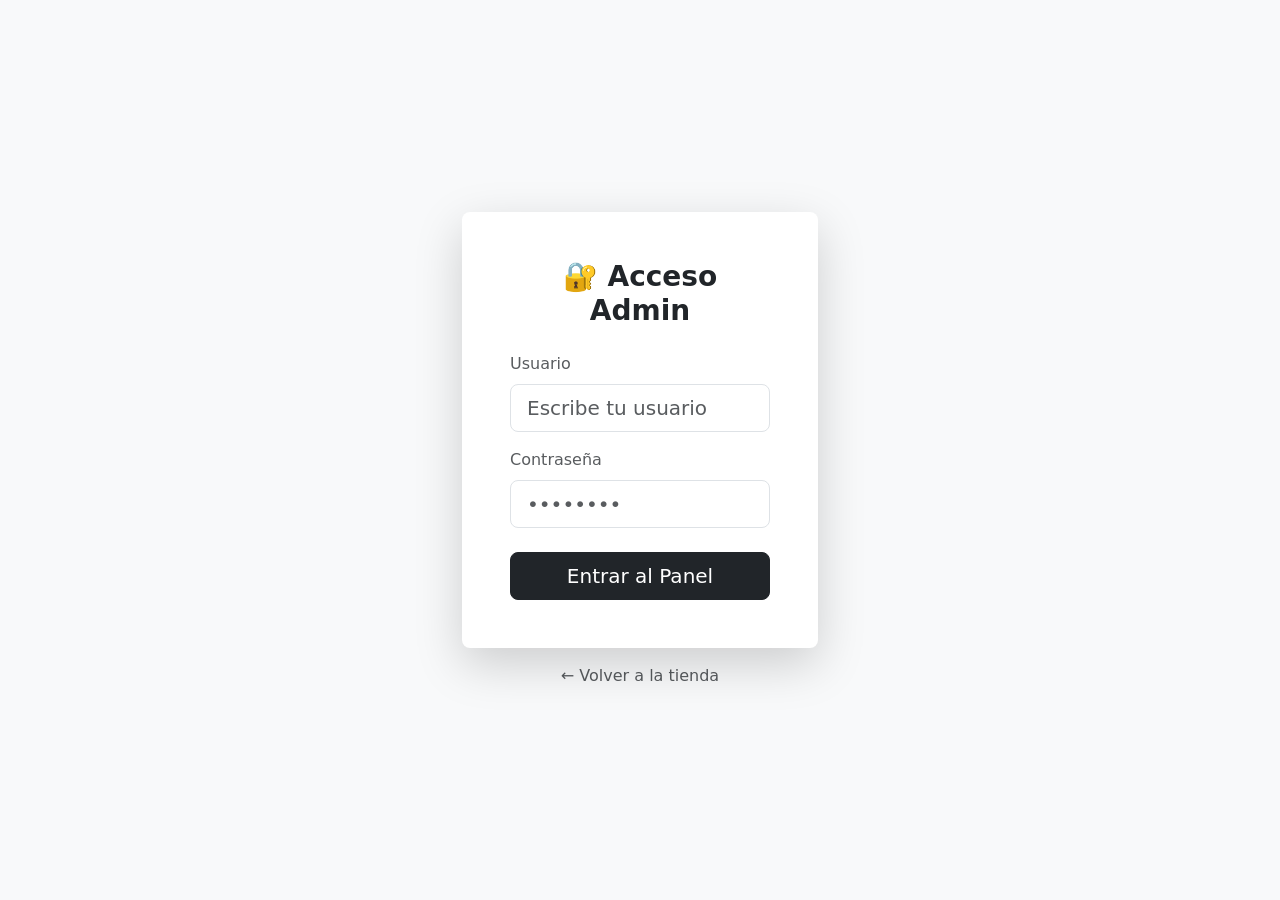
<file: frontend/login.html>
<!DOCTYPE html>
<html lang="es">
<head>
    <meta charset="UTF-8">
    <meta name="viewport" content="width=device-width, initial-scale=1.0">
    <title>Acceso Privado - Marca Ropa IDG</title>
    <link href="https://cdn.jsdelivr.net/npm/bootstrap@5.3.0/dist/css/bootstrap.min.css" rel="stylesheet">
</head>
<body class="bg-light d-flex align-items-center vh-100">
    <div class="container">
        <div class="row justify-content-center">
            <div class="col-md-4">
                <div class="card shadow-lg border-0 rounded-3">
                    <div class="card-body p-5">
                        <h3 class="text-center mb-4 fw-bold">🔐 Acceso Admin</h3>
                        <div class="mb-3">
                            <label class="form-label text-muted">Usuario</label>
                            <input type="text" id="user" class="form-control form-control-lg" placeholder="Escribe tu usuario">
                        </div>
                        <div class="mb-4">
                            <label class="form-label text-muted">Contraseña</label>
                            <input type="password" id="pass" class="form-control form-control-lg" placeholder="••••••••">
                        </div>
                        <button onclick="entrar()" class="btn btn-dark w-100 btn-lg">Entrar al Panel</button>
                        
                        <!-- Mensaje de error oculto por defecto -->
                        <div id="error-msg" class="alert alert-danger mt-3 d-none text-center" role="alert">
                            Usuario o contraseña incorrectos
                        </div>
                    </div>
                </div>
                <div class="text-center mt-3">
                    <a href="index.html" class="text-decoration-none text-muted">← Volver a la tienda</a>
                </div>
            </div>
        </div>
    </div>

    <script>
        function entrar() {
            const u = document.getElementById('user').value;
            const p = document.getElementById('pass').value;
            
            // Usuario: admin | Contraseña: 1234
            if (u === 'admin' && p === '1234') {
                sessionStorage.setItem('logeado', 'true'); // Guardamos la llave
                window.location.href = 'admin.html'; // Te dejamos pasar
            } else {
                document.getElementById('error-msg').classList.remove('d-none'); // Mostramos error
            }
        }
    </script>
</body>
</html>
</file>
